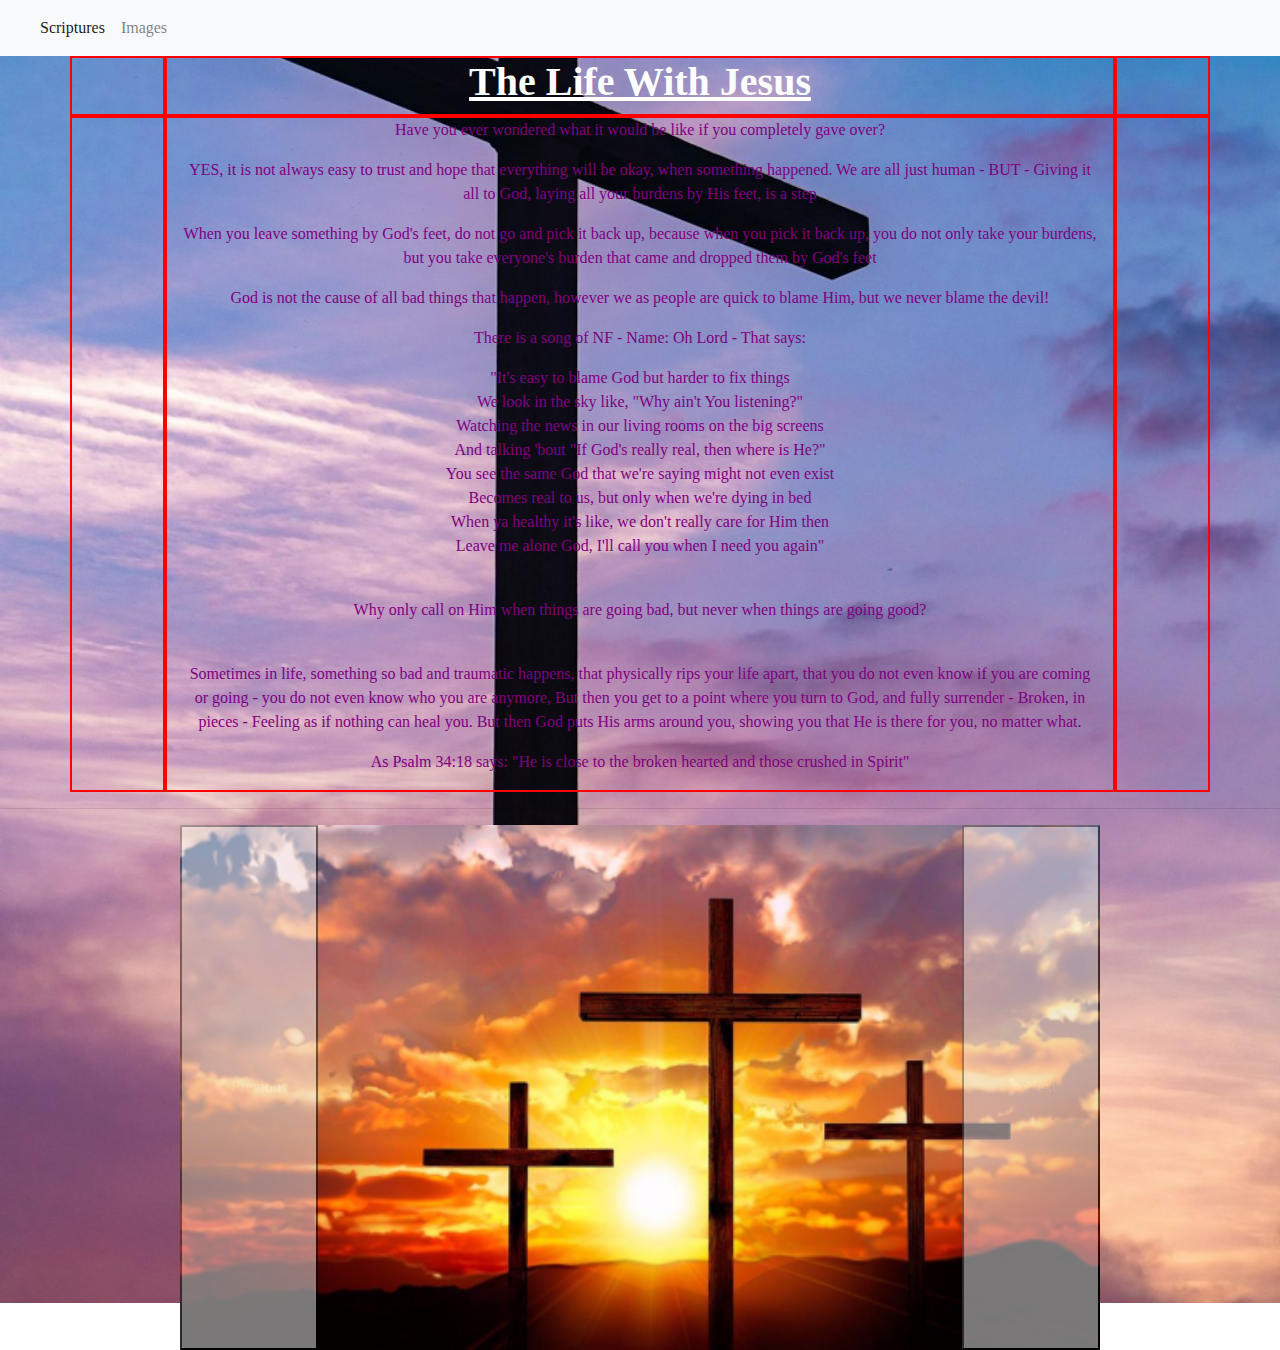
<file: home.html>
<!DOCTYPE html>
<html>
<head>
	<meta charset="utf-8">
	<meta name="viewport" content="width=device-width, initial-scale=1">
	<link rel="stylesheet" href="https://cdn.jsdelivr.net/npm/bootstrap@4.0.0/dist/css/bootstrap.min.css" integrity="sha384-Gn5384xqQ1aoWXA+058RXPxPg6fy4IWvTNh0E263XmFcJlSAwiGgFAW/dAiS6JXm" crossorigin="anonymous">
	<link href="https://cdn.jsdelivr.net/npm/bootstrap@5.1.3/dist/css/bootstrap.min.css" rel="stylesheet" integrity="sha384-1BmE4kWBq78iYhFldvKuhfTAU6auU8tT94WrHftjDbrCEXSU1oBoqyl2QvZ6jIW3" crossorigin="anonymous">
	<link rel="stylesheet" type="text/css" href="style1.css">
	<title>DAD'S GOT YOUR BACK</title>
</head>
<body>
	<nav class="navbar navbar-expand-lg navbar-light bg-light">
	  <a class="navbar-brand" href="#"></a>
	  <button class="navbar-toggler" type="button" data-toggle="collapse" data-target="#navbarSupportedContent" aria-controls="navbarSupportedContent" aria-expanded="false" aria-label="Toggle navigation">
	    <span class="navbar-toggler-icon"></span>
	  </button>

	  <div class="collapse navbar-collapse" id="navbarSupportedContent">
	    <ul class="navbar-nav mr-auto">
	      <li class="nav-item active">
	        <a class="nav-link" href="Scriptures.html">Scriptures <span class="sr-only">(current)</span></a>
	      </li>
	      <li class="nav-item">
	        <a class="nav-link" href="Images.html">Images</a>
	      </li>
	    </ul>
	  </div>
	</nav>

	<div class="container">
		<div class="row">
			<div class="col-sm-1 debug">
				&nbsp;
			</div>
			<div class="col-sm-10 debug">
				<h1>The Life With Jesus</h1>
			</div>
			<div class="col-sm-1 debug">
				&nbsp;
			</div>
		</div>
	</div>

	<div class="container">
		<div class="row">
			<div class="col-sm-1 debug">
				&nbsp;
			</div>
			<div class="col-sm-10 debug">
				<p>Have you ever wondered what it would be like if you completely gave over?</p>

				<p>YES, it is not always easy to trust and hope that everything will be okay, when something happened. We are all just human - BUT - Giving it all to God, laying all your burdens by His feet, is a step</p>

				<p>When you leave something by God's feet, do not go and pick it back up, because when you pick it back up, you do not only take your burdens, but you take everyone's burden that came and dropped them by God's feet</p>

				<p>God is not the cause of all bad things that happen, however we as people are quick to blame Him, but we never blame the devil!</p>

				<p>There is a song of NF - Name: Oh Lord - That says:</p>
				<p>"It's easy to blame God but harder to fix things <br>
				We look in the sky like, "Why ain't You listening?" <br>
				Watching the news in our living rooms on the big screens <br>
				And talking 'bout "If God's really real, then where is He?" <br>
				You see the same God that we're saying might not even exist <br>
				Becomes real to us, but only when we're dying in bed <br>
				When ya healthy it's like, we don't really care for Him then <br>
				Leave me alone God, I'll call you when I need you again"</p> <br>

				<p>Why only call on Him when things are going bad, but never when things are going good?</p> <br>

				<p>Sometimes in life, something so bad and traumatic happens, that physically rips your life apart, that you do not even know if you are coming or going - you do not even know who you are anymore, But then you get to a point where you turn to God, and fully surrender - Broken, in pieces - Feeling as if nothing can heal you. But then God puts His arms around you, showing you that He is there for you, no matter what. </p> 
				<p>As Psalm 34:18 says: "He is close to the broken hearted and those crushed in Spirit"</p>

			</div>
			<div class="col-sm-1 debug">
				&nbsp;
			</div>
		</div>
	</div>

	<hr>
	
	<div class="container">
		<div class="row">
			<div class="col-sm-1">
				&nbsp;
			</div>
			<div class="col-sm-10">
				<div id="carouselExample" class="carousel slide">
				  <div class="carousel-inner">
				    <div class="carousel-item active">
				      <img src="carimg1.png" class="d-block w-100" alt="Image 1">
				    </div>
				    <div class="carousel-item">
				      <img src="carimg2.1.png" class="d-block w-100" alt="Image 2">
				    </div>
				    <div class="carousel-item">
				      <img src="carimg3.png" class="d-block w-100" alt="Image 3">
				    </div>
				  </div>
				  <button class="carousel-control-prev" type="button" data-bs-target="#carouselExample" data-bs-slide="prev">
				    <span class="carousel-control-prev-icon" aria-hidden="true"></span>
				    <span class="visually-hidden">Previous</span>
				  </button>
				  <button class="carousel-control-next" type="button" data-bs-target="#carouselExample" data-bs-slide="next">
				    <span class="carousel-control-next-icon" aria-hidden="true"></span>
				    <span class="visually-hidden">Next</span>
				  </button>
				</div>
			</div>
			<div class="col-sm-1">
				&nbsp;
			</div>
		</div>
	</div>
	<script src="https://code.jquery.com/jquery-3.2.1.slim.min.js" integrity="sha384-KJ3o2DKtIkvYIK3UENzmM7KCkRr/rE9/Qpg6aAZGJwFDMVNA/GpGFF93hXpG5KkN" crossorigin="anonymous"></script>
	<script src="https://cdn.jsdelivr.net/npm/popper.js@1.12.9/dist/umd/popper.min.js" integrity="sha384-ApNbgh9B+Y1QKtv3Rn7W3mgPxhU9K/ScQsAP7hUibX39j7fakFPskvXusvfa0b4Q" crossorigin="anonymous"></script>
	<script src="https://cdn.jsdelivr.net/npm/bootstrap@4.0.0/dist/js/bootstrap.min.js" integrity="sha384-JZR6Spejh4U02d8jOt6vLEHfe/JQGiRRSQQxSfFWpi1MquVdAyjUar5+76PVCmYl" crossorigin="anonymous"></script>
	<script src="https://cdn.jsdelivr.net/npm/bootstrap@5.1.3/dist/js/bootstrap.bundle.min.js" integrity="sha384-ka7Sk0Gln4gmtz2MlQnikT1wXgYsOg+OMhuP+IlRH9sENBO0LRn5q+8nbTov4+1p" crossorigin="anonymous"></script>
</body>
</html>
</file>
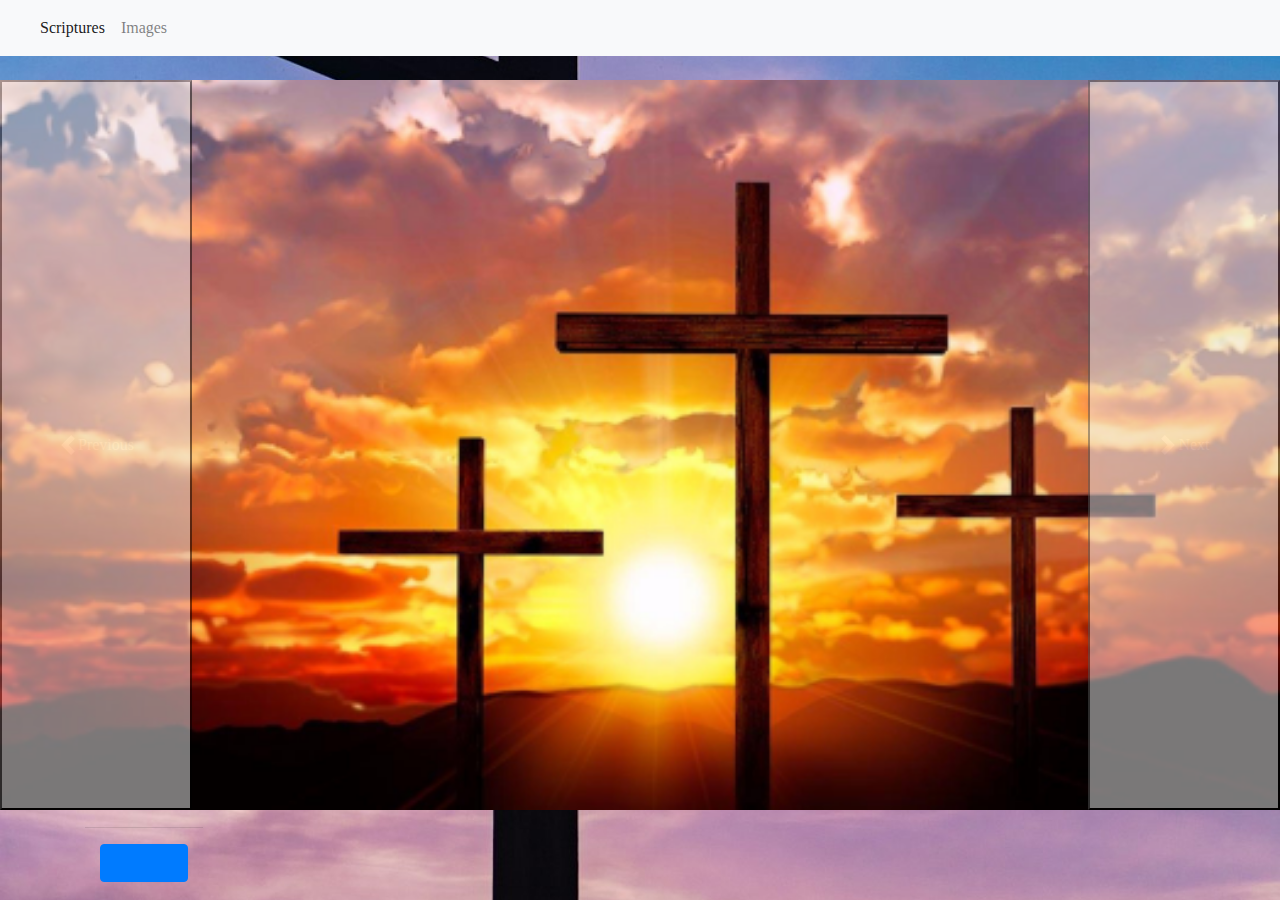
<file: Images.html>
<!DOCTYPE html>
<html>
<head>
	<meta charset="utf-8">
	<meta name="viewport" content="width=device-width, initial-scale=1">
	<link rel="stylesheet" href="https://cdn.jsdelivr.net/npm/bootstrap@4.0.0/dist/css/bootstrap.min.css" integrity="sha384-Gn5384xqQ1aoWXA+058RXPxPg6fy4IWvTNh0E263XmFcJlSAwiGgFAW/dAiS6JXm" crossorigin="anonymous">
	<link href="https://cdn.jsdelivr.net/npm/bootstrap@5.1.3/dist/css/bootstrap.min.css" rel="stylesheet" integrity="sha384-1BmE4kWBq78iYhFldvKuhfTAU6auU8tT94WrHftjDbrCEXSU1oBoqyl2QvZ6jIW3" crossorigin="anonymous">
	<link rel="stylesheet" type="text/css" href="style4.css">
	<title>DAD'S GOT YOUR BACK</title>
</head>
<body>
	<nav class="navbar navbar-expand-lg navbar-light bg-light">
	  <a class="navbar-brand" href="#"></a>
	  <button class="navbar-toggler" type="button" data-toggle="collapse" data-target="#navbarSupportedContent" aria-controls="navbarSupportedContent" aria-expanded="false" aria-label="Toggle navigation">
	    <span class="navbar-toggler-icon"></span>
	  </button>

	  <div class="collapse navbar-collapse" id="navbarSupportedContent">
	    <ul class="navbar-nav mr-auto">
	      <li class="nav-item active">
	        <a class="nav-link" href="Scriptures.html">Scriptures <span class="sr-only">(current)</span></a>
	      </li>
	      <li class="nav-item">
	        <a class="nav-link" href="Images.html">Images</a>
	      </li>
	    </ul>
	  </div>
	</nav>

	<br>

	<div id="carouselExample" class="carousel slide">
	  <div class="carousel-inner">
	    <div class="carousel-item active">
	      <img src="carimg1.png" class="d-block w-100" alt="Image 1">
	    </div>
	    <div class="carousel-item">
	      <img src="carimg2.1.png" class="d-block w-100" alt="Image 2">
	    </div>
	    <div class="carousel-item">
	      <img src="carimg3.png" class="d-block w-100" alt="Image 3">
	    </div>
	  </div>
	  <button class="carousel-control-prev" type="button" data-bs-target="#carouselExample" data-bs-slide="prev">
	    <span class="carousel-control-prev-icon" aria-hidden="true"></span>
	    <span class="visually-hidden">Previous</span>
	  </button>
	  <button class="carousel-control-next" type="button" data-bs-target="#carouselExample" data-bs-slide="next">
	    <span class="carousel-control-next-icon" aria-hidden="true"></span>
	    <span class="visually-hidden">Next</span>
	  </button>
	</div>
	
	<!--<button><a href="home.html">Go Back</a></button>-->

	<div class="container d-flex align-items-center">
		<div class="row">
			<div class="buffer col-12"></div>
			<section class="text-center col-12">
				<hr>
				<button class="btn btn-primary btn-xl"><a href="home.html">Go Back!</a></button>
			</section>
		</div>
	</div>
	
	<script src="https://code.jquery.com/jquery-3.2.1.slim.min.js" integrity="sha384-KJ3o2DKtIkvYIK3UENzmM7KCkRr/rE9/Qpg6aAZGJwFDMVNA/GpGFF93hXpG5KkN" crossorigin="anonymous"></script>
	<script src="https://cdn.jsdelivr.net/npm/popper.js@1.12.9/dist/umd/popper.min.js" integrity="sha384-ApNbgh9B+Y1QKtv3Rn7W3mgPxhU9K/ScQsAP7hUibX39j7fakFPskvXusvfa0b4Q" crossorigin="anonymous"></script>
	<script src="https://cdn.jsdelivr.net/npm/bootstrap@4.0.0/dist/js/bootstrap.min.js" integrity="sha384-JZR6Spejh4U02d8jOt6vLEHfe/JQGiRRSQQxSfFWpi1MquVdAyjUar5+76PVCmYl" crossorigin="anonymous"></script>
	<script src="https://cdn.jsdelivr.net/npm/bootstrap@5.1.3/dist/js/bootstrap.bundle.min.js" integrity="sha384-ka7Sk0Gln4gmtz2MlQnikT1wXgYsOg+OMhuP+IlRH9sENBO0LRn5q+8nbTov4+1p" crossorigin="anonymous"></script>
</body>
</html>
</file>
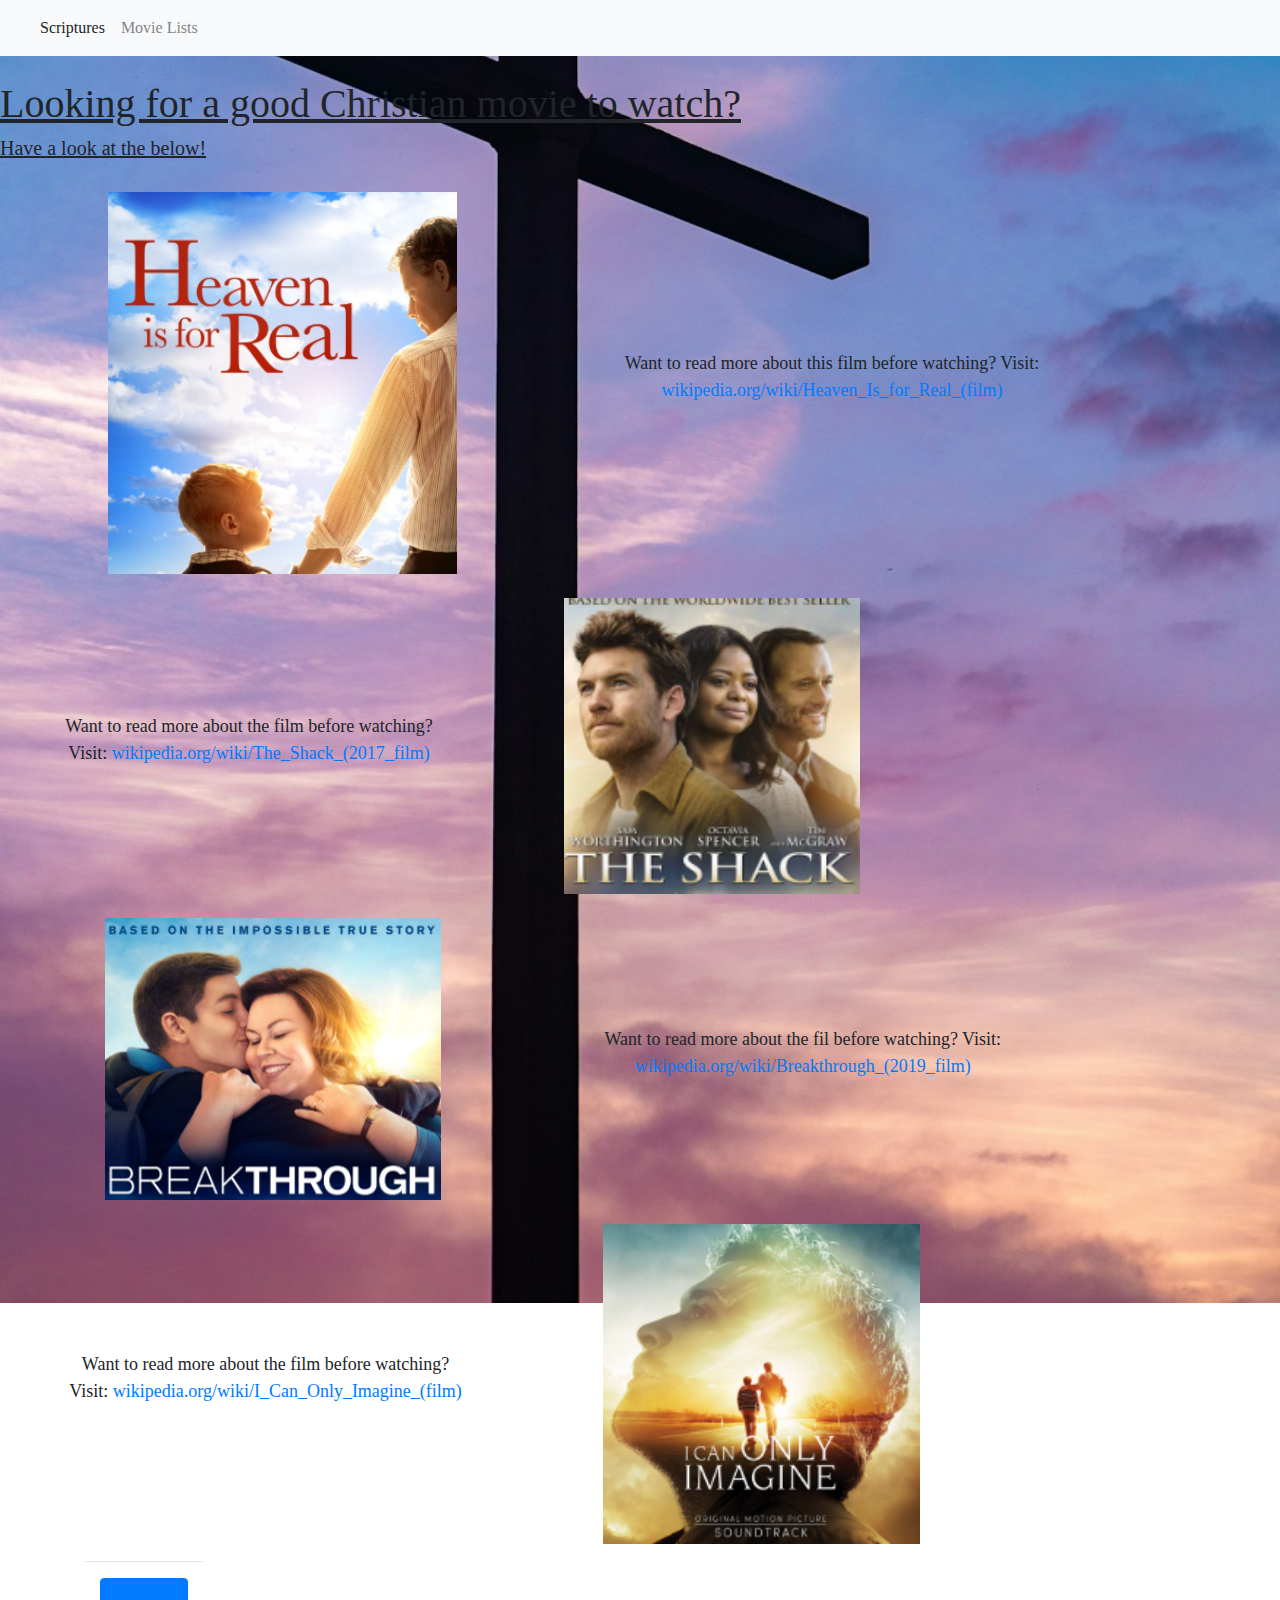
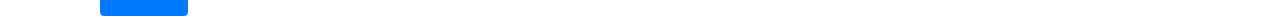
<file: MoviesList.html>
<!DOCTYPE html>
<html>
<head>
	<meta charset="utf-8">
	<meta name="viewport" content="width=device-width, initial-scale=1">
	<link rel="stylesheet" href="https://cdn.jsdelivr.net/npm/bootstrap@4.0.0/dist/css/bootstrap.min.css" integrity="sha384-Gn5384xqQ1aoWXA+058RXPxPg6fy4IWvTNh0E263XmFcJlSAwiGgFAW/dAiS6JXm" crossorigin="anonymous">
	<link href="https://cdn.jsdelivr.net/npm/bootstrap@5.1.3/dist/css/bootstrap.min.css" rel="stylesheet" integrity="sha384-1BmE4kWBq78iYhFldvKuhfTAU6auU8tT94WrHftjDbrCEXSU1oBoqyl2QvZ6jIW3" crossorigin="anonymous">
	<link rel="stylesheet" type="text/css" href="style4.css">
	<title>DAD'S GOT YOUR BACK</title>
</head>
<body>
	<nav class="navbar navbar-expand-lg navbar-light bg-light">
	  <a class="navbar-brand" href="#"></a>
	  <button class="navbar-toggler" type="button" data-toggle="collapse" data-target="#navbarSupportedContent" aria-controls="navbarSupportedContent" aria-expanded="false" aria-label="Toggle navigation">
	    <span class="navbar-toggler-icon"></span>
	  </button>

	  <div class="collapse navbar-collapse" id="navbarSupportedContent">
	    <ul class="navbar-nav mr-auto">
	      <li class="nav-item active">
	        <a class="nav-link" href="Scriptures.html">Scriptures <span class="sr-only">(current)</span></a>
	      </li>
	      <li class="nav-item">
	        <a class="nav-link" href="MoviesList.html">Movie Lists</a>
	      </li>
	    </ul>
	  </div>
	</nav>

	<br>

	<h1><u>Looking for a good Christian movie to watch?</u></h1>
	<h5><u>Have a look at the below!</u></h5>

	<div id="contect" style="display:block;">
		<div class="row col-sm-12 p-0 m-0">
			<div class="col-margin p-0 m-0 w10 debug" style="display:inline-block;"></div>
			<div class="col-content p-0 m-0 w100 text-center debug" style="display:inline-block;">
				<div id="tiles" name="tiles" class="w100 tileSectionPadding pmb0 pmt0 pm10 pmr0 debug">
					<div class="col-sm-12 mobileHide"> &nbsp; </div>
					<div>
						<div id="tile_Heaven"></div>
						<div class="row ml-3 mml0 w100">
							<div class="w100" style="align-content: center; display: flex; flex-wrap: wrap;">
								<div class="w100 mflex100" style="display: flex;align-items: center;justify-content:center;min-height: 
									70px; flex: 0 0 45%;"><img src="HIFR.png" 
									style="width:65%; height:auto;" class="w100" align="center"><br>
									<div class="col-spacer mobileHide">&nbsp;</div>
									<!--<p><a href="https://www.google.com/search?sca_esv=2a2a93e8be91f013&sxsrf=AHTn8zqGqnX92yGFj5EuT1bkSW0FbQ_FWw:
										   1742965901746&q=2+timothy+2:15+image+text&udm=2&fbs=ABzOT_CWdhQLP1FcmU5B0fn3xuWpA-dk4wpBWOGsoR7DG5zJ
										   Bpcx8kZB4NRoUjdgt8WwoMuWnuS7DI2S6srcfL0KzJZNsCbZeS_SoZ3UU6VBPkj_FHGt3vAciiu-8eCre29Zmp4iFA4aZFucN3vU
										   yR8DhWsGWQ_3p-kKI80spckg9nyHDZemUKED2IG6UpALp6xo-ERi8W_8zjoFmxnRobSsH8yRaA6MuQ&sa=X&ved=2ahUKEwjPp7f
										   7_aaMAxWWZkEAHVTlA2UQtKgLegQIExAB&biw=962&bih=952&dpr=1#vhid=j4Tm3ZtRkv1h9M&vssid=mosaic">Image gotten from: </a></p>-->
								</div>
								<div class="col-spacer mobileHide">&nbsp;</div>
								  <div class="w100 p-5 pml0 pmr0 mflex100" style="display: flex;align-items:center;justify-content: 
									center;min-height: 70px; width: 46%;">
									  <!--<a href="#navbar">-->
										  <!--<span class="templatemo-service-item-header mf40" style="font-size:48px;">ABOUT US</span>-->
										  <p align="center" class="mt-1 fsLight" style="font-size:18px;">Want to read more about this film before watching?
										  Visit: <a href="https://en.wikipedia.org/wiki/Heaven_Is_for_Real_(film)">wikipedia.org/wiki/Heaven_Is_for_Real_(film)</a></p>
									  <!--</a>-->
								  </div>
							</div>
						</div>
					</div>
				</div>
			</div>
		</div>
	</div>

		<div id="contect" style="display:block;">
		<div class="row col-sm-12 p-0 m-0">
			<div class="col-margin p-0 m-0 w10 debug" style="display:inline-block;"></div>
			<div class="col-content p-0 m-0 w100 text-center debug" style="display:inline-block;">
				<div id="tiles" name="tiles" class="w100 tileSectionPadding pmb0 pmt0 pm10 pmr0 debug">
					<div class="col-sm-12 mobileHide"> &nbsp; </div>
					<div>
						<div id="tile_Shack"></div>
						<div class="row ml-3 mml0 w100">
							<div class="w100" style="align-content: center; display: flex; flex-wrap: wrap;">
								  <div class="w100 p-5 pml0 pmr0 mflex100" style="display: flex;align-items:center;justify-content: 
									center;min-height: 70px; width: 46%;">
									  <!--<a href="#navbar">--.
										  <!--<span class="templatemo-service-item-header mf40" style="font-size:48px;">ABOUT US</span>-->
										  <p align="center" class="mt-1 fsLight" style="font-size:18px;">Want to read more about the film before watching?
										  Visit: <a href="https://en.wikipedia.org/wiki/The_Shack_(2017_film)">wikipedia.org/wiki/The_Shack_(2017_film)</a></p>
									  <!--</a>-->
								  </div>
								<div class="col-spacer mobileHide">&nbsp;</div>
								<div class="w100 mflex100" style="display: flex;align-items: center;justify-content:center;min-height: 
									70px; flex: 0 0 45%;"><img src="TS2.png" 
									style="width:65%; height:auto;" class="w100" align="center">
									<div class="col-spacer mobileHide">&nbsp;</div>
								</div>
							</div>
						</div>
					</div>
				</div>
			</div>
		</div>
	</div>

	<div id="contect" style="display:block;">
		<div class="row col-sm-12 p-0 m-0">
			<div class="col-margin p-0 m-0 w10 debug" style="display:inline-block;"></div>
			<div class="col-content p-0 m-0 w100 text-center debug" style="display:inline-block;">
				<div id="tiles" name="tiles" class="w100 tileSectionPadding pmb0 pmt0 pm10 pmr0 debug">
					<div class="col-sm-12 mobileHide"> &nbsp; </div>
					<div>
						<div id="tile_Breakthrough"></div>
						<div class="row ml-3 mml0 w100">
							<div class="w100" style="align-content: center; display: flex; flex-wrap: wrap;">
								<div class="w100 mflex100" style="display: flex;align-items: center;justify-content:center;min-height: 
									70px; flex: 0 0 45%;"><img src="BT2.png" 
									style="width:65%; height:auto;" class="w100" align="center"><br>
									<div class="col-spacer mobileHide">&nbsp;</div>
								</div>
								<div class="col-spacer mobileHide">&nbsp;</div>
								  <div class="w100 p-5 pml0 pmr0 mflex100" style="display: flex;align-items:center;justify-content: 
									center;min-height: 70px; width: 46%;">
									  <!--<a href="#navbar">-->
										  <!--<span class="templatemo-service-item-header mf40" style="font-size:48px;">ABOUT US</span>-->
										  <p align="center" class="mt-1 fsLight" style="font-size:18px;">Want to read more about the fil before watching?
										  Visit: <a href="https://en.wikipedia.org/wiki/Breakthrough_(2019_film)">wikipedia.org/wiki/Breakthrough_(2019_film)</a></p>
									  <!--</a>-->
								  </div>
							</div>
						</div>
					</div>
				</div>
			</div>
		</div>
	</div>

		<div id="contect" style="display:block;">
		<div class="row col-sm-12 p-0 m-0">
			<div class="col-margin p-0 m-0 w10 debug" style="display:inline-block;"></div>
			<div class="col-content p-0 m-0 w100 text-center debug" style="display:inline-block;">
				<div id="tiles" name="tiles" class="w100 tileSectionPadding pmb0 pmt0 pm10 pmr0 debug">
					<div class="col-sm-12 mobileHide"> &nbsp; </div>
					<div>
						<div id="tile_Imagine"></div>
						<div class="row ml-3 mml0 w100">
							<div class="w100" style="align-content: center; display: flex; flex-wrap: wrap;">
								  <div class="w100 p-5 pml0 pmr0 mflex100" style="display: flex;align-items:center;justify-content: 
									center;min-height: 70px; width: 46%;">
									  <!--<a href="#navbar">--.
										  <!--<span class="templatemo-service-item-header mf40" style="font-size:48px;">ABOUT US</span>-->
										  <p align="center" class="mt-1 fsLight" style="font-size:18px;">Want to read more about the film before watching?
										  Visit: <a href="https://en.wikipedia.org/wiki/I_Can_Only_Imagine_(film)">wikipedia.org/wiki/I_Can_Only_Imagine_(film)</a></p>
									  <!--</a>-->
								  </div>
								<div class="col-spacer mobileHide">&nbsp;</div>
								<div class="w100 mflex100" style="display: flex;align-items: center;justify-content:center;min-height: 
									70px; flex: 0 0 45%;"><img src="ICOI.png" 
									style="width:65%; height:auto;" class="w100" align="center">
									<div class="col-spacer mobileHide">&nbsp;</div>
									<!--<p><a href=https://www.google.com/search?q=galatians+3%3A13+image+text&sca_esv=2a2a93e8be91f013&udm=
										2&biw=962&bih=952&sxsrf=AHTn8zpfZqGNmmhq6baC_L0VkDnxDbe1Ng%3A1742975850663&ei=arPjZ_KdKNOvh
										bIPmZ7q8AM&ved=0ahUKEwjy-riDo6eMAxXTV0EAHRmPGj4Q4dUDCBE&uact=5&oq=galatians+3%3A13+image+
										text&gs_lp=EgNpbWciGWdhbGF0aWFucyAzOjEzIGltYWdlIHRleHRIhz5QAFiXN3AAeACQAQGYAYcKoAGbSaoBDTIt
										Ny40LjMuMS4xLjO4AQPIAQD4AQGYAgKgAqgEwgIKEAAYgAQYQxiKBcICBhAAGAcYHsICBRAAGIAEwgIIEAAYBxgIGB
										6YAwCSBwMyLTKgB9E3sgcDMi0yuAeoBA&sclient=img#vhid=oS6OdvF2ffCi3M&vssid=mosaic>Image gotten from: </a></p>-->
								</div>
							</div>
						</div>
					</div>
				</div>
			</div>
		</div>
	</div>
	
	<div class="container d-flex align-items-center">
		<div class="row">
			<div class="buffer col-12"></div>
			<section class="text-center col-12">
				<hr>
				<button class="btn btn-primary btn-xl"><a href="home.html">Go Back!</a></button>
			</section>
		</div>
	</div>
	
	<script src="https://code.jquery.com/jquery-3.2.1.slim.min.js" integrity="sha384-KJ3o2DKtIkvYIK3UENzmM7KCkRr/rE9/Qpg6aAZGJwFDMVNA/GpGFF93hXpG5KkN" crossorigin="anonymous"></script>
	<script src="https://cdn.jsdelivr.net/npm/popper.js@1.12.9/dist/umd/popper.min.js" integrity="sha384-ApNbgh9B+Y1QKtv3Rn7W3mgPxhU9K/ScQsAP7hUibX39j7fakFPskvXusvfa0b4Q" crossorigin="anonymous"></script>
	<script src="https://cdn.jsdelivr.net/npm/bootstrap@4.0.0/dist/js/bootstrap.min.js" integrity="sha384-JZR6Spejh4U02d8jOt6vLEHfe/JQGiRRSQQxSfFWpi1MquVdAyjUar5+76PVCmYl" crossorigin="anonymous"></script>
	<script src="https://cdn.jsdelivr.net/npm/bootstrap@5.1.3/dist/js/bootstrap.bundle.min.js" integrity="sha384-ka7Sk0Gln4gmtz2MlQnikT1wXgYsOg+OMhuP+IlRH9sENBO0LRn5q+8nbTov4+1p" crossorigin="anonymous"></script>
</body>
</html>
</file>
<file: style1.css>
body, 
html {
	width: 100%;
	height: 100%;
	font-family: "Times New Roman", sans-serif;
	background: url(backgroundimg.jpeg) no-repeat center center fixed; 
	-webkit-background-size: cover;
	-moz-background-size: cover;
	-o-background-size: cover;
	background-size: cover;
}

.debug {
	border: 2px solid red;
}

h1 {
	font-weight: bold;
	font-family: "Times New Roman", sans-serif;
	text-align: center;
	text-decoration: underline;
	color: white;
}

p {
	text-align: center;
	color: purple;
}

@media only screen and (min-width: 601px) {
  div.example {
    font-size: 80px;
  }
}
</file>
<file: style4.css>
body, 
html {
	width: 100%;
	height: 100%;
	font-family: "Times New Roman", sans-serif;
	background: url(backgroundimg.jpeg) no-repeat center center fixed; 
	-webkit-background-size: cover;
	-moz-background-size: cover;
	-o-background-size: cover;
	background-size: cover;
}
</file>
